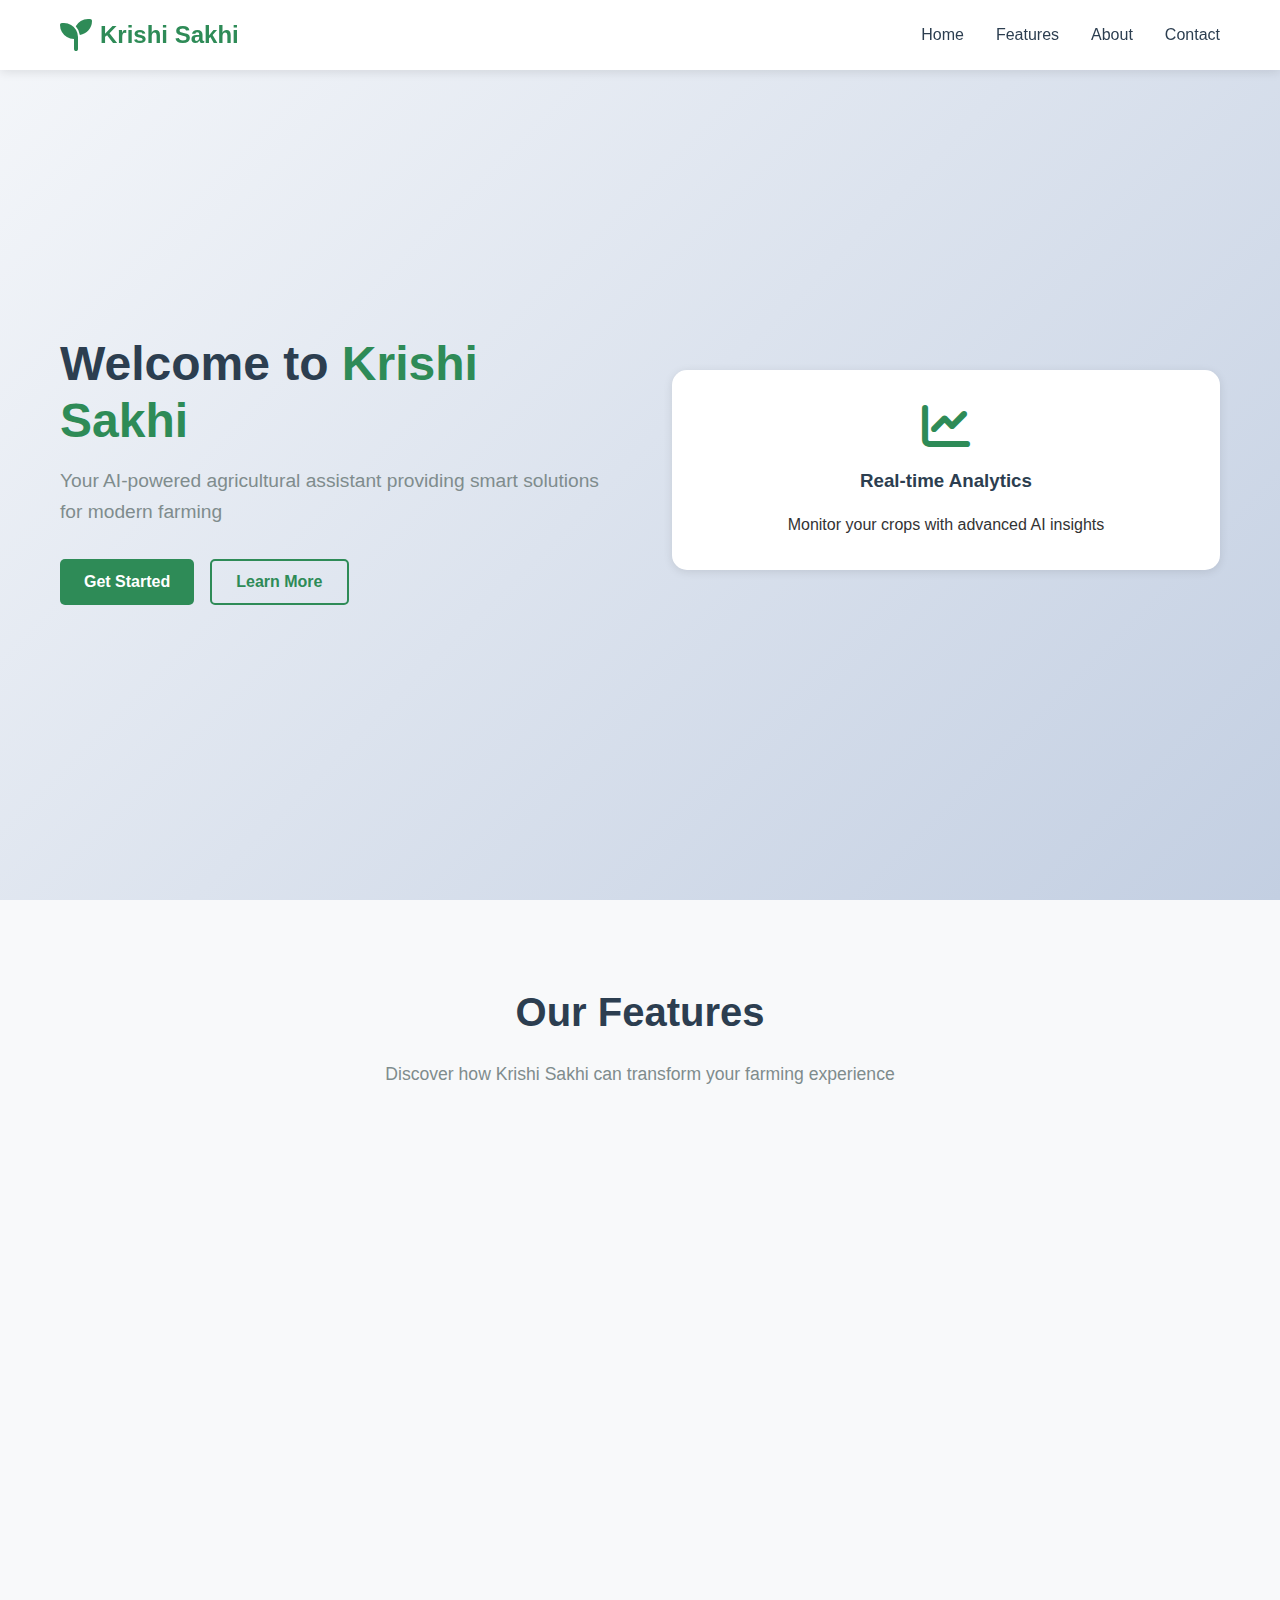
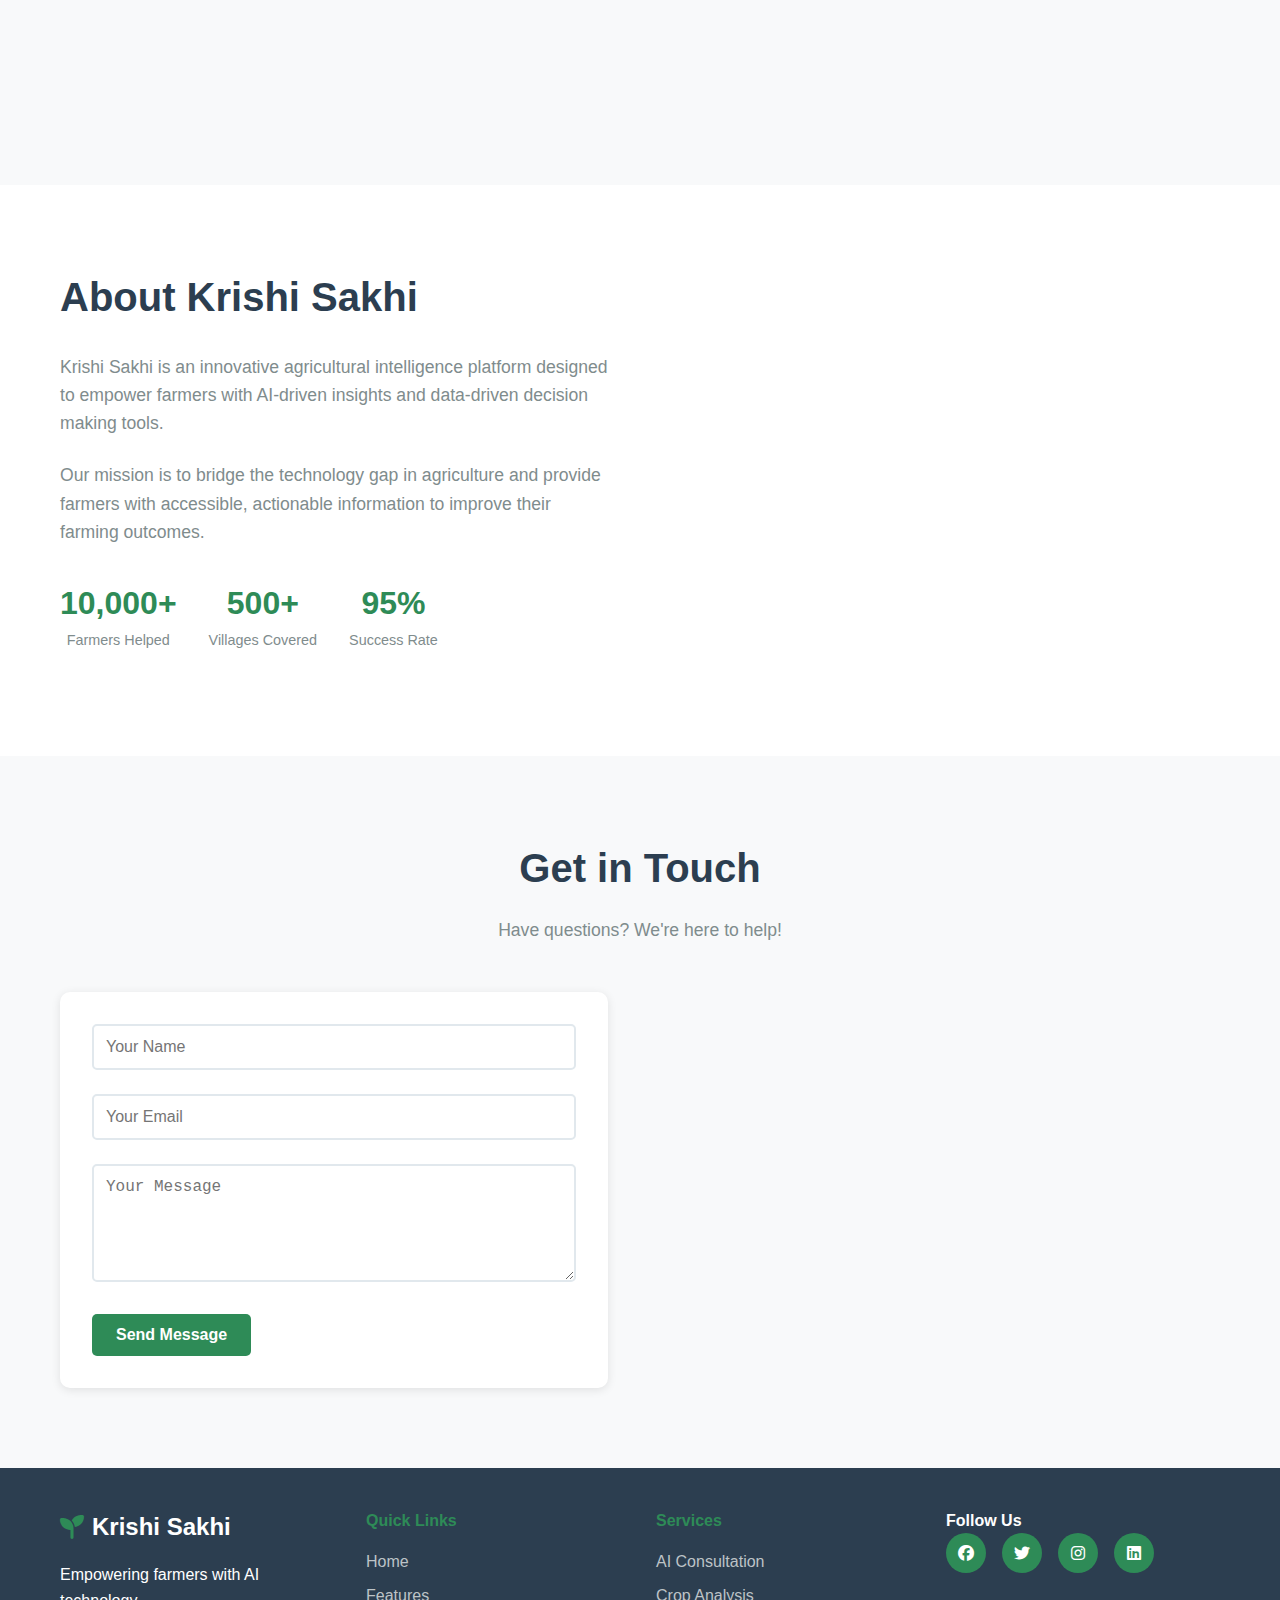
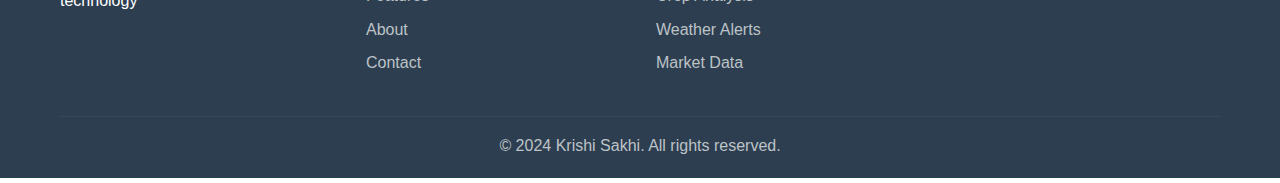
<file: index_simple.html>
<!DOCTYPE html>
<html lang="en">
<head>
    <meta charset="UTF-8">
    <meta name="viewport" content="width=device-width, initial-scale=1.0">
    <title>Krishi Sakhi - Agricultural Intelligence Platform</title>
    <link rel="stylesheet" href="styles_simple.css">
    <link rel="stylesheet" href="https://cdnjs.cloudflare.com/ajax/libs/font-awesome/6.4.0/css/all.min.css">
</head>
<body>
    <!-- Navigation -->
    <nav class="navbar">
        <div class="nav-container">
            <div class="nav-logo">
                <i class="fas fa-seedling"></i>
                <span>Krishi Sakhi</span>
            </div>
            <div class="nav-menu">
                <a href="#home" class="nav-link">Home</a>
                <a href="#features" class="nav-link">Features</a>
                <a href="#about" class="nav-link">About</a>
                <a href="#contact" class="nav-link">Contact</a>
            </div>
            <div class="hamburger">
                <span></span>
                <span></span>
                <span></span>
            </div>
        </div>
    </nav>

    <!-- Hero Section -->
    <section id="home" class="hero">
        <div class="hero-container">
            <div class="hero-content">
                <h1 class="hero-title">Welcome to <span>Krishi Sakhi</span></h1>
                <p class="hero-description">
                    Your AI-powered agricultural assistant providing smart solutions for modern farming
                </p>
                <div class="hero-buttons">
                    <button class="btn btn-primary">Get Started</button>
                    <button class="btn btn-outline">Learn More</button>
                </div>
            </div>
            <div class="hero-image">
                <div class="hero-card">
                    <i class="fas fa-chart-line"></i>
                    <h3>Real-time Analytics</h3>
                    <p>Monitor your crops with advanced AI insights</p>
                </div>
            </div>
        </div>
    </section>

    <!-- Features Section -->
    <section id="features" class="features">
        <div class="container">
            <div class="section-header">
                <h2>Our Features</h2>
                <p>Discover how Krishi Sakhi can transform your farming experience</p>
            </div>
            <div class="features-grid">
                <div class="feature-card">
                    <div class="feature-icon">
                        <i class="fas fa-robot"></i>
                    </div>
                    <h3>AI Assistant</h3>
                    <p>Get instant answers to your farming questions with our intelligent chatbot</p>
                </div>
                <div class="feature-card">
                    <div class="feature-icon">
                        <i class="fas fa-map-marked-alt"></i>
                    </div>
                    <h3>Interactive Maps</h3>
                    <p>Visualize groundwater data and agricultural zones across India</p>
                </div>
                <div class="feature-card">
                    <div class="feature-icon">
                        <i class="fas fa-cloud-sun"></i>
                    </div>
                    <h3>Weather Insights</h3>
                    <p>Real-time weather updates and farming recommendations</p>
                </div>
                <div class="feature-card">
                    <div class="feature-icon">
                        <i class="fas fa-leaf"></i>
                    </div>
                    <h3>Crop Management</h3>
                    <p>Track crop health and optimize your farming practices</p>
                </div>
            </div>
        </div>
    </section>

    <!-- About Section -->
    <section id="about" class="about">
        <div class="container">
            <div class="about-content">
                <div class="about-text">
                    <h2>About Krishi Sakhi</h2>
                    <p>
                        Krishi Sakhi is an innovative agricultural intelligence platform designed to empower 
                        farmers with AI-driven insights and data-driven decision making tools.
                    </p>
                    <p>
                        Our mission is to bridge the technology gap in agriculture and provide farmers 
                        with accessible, actionable information to improve their farming outcomes.
                    </p>
                    <div class="stats">
                        <div class="stat">
                            <h3>10,000+</h3>
                            <p>Farmers Helped</p>
                        </div>
                        <div class="stat">
                            <h3>500+</h3>
                            <p>Villages Covered</p>
                        </div>
                        <div class="stat">
                            <h3>95%</h3>
                            <p>Success Rate</p>
                        </div>
                    </div>
                </div>
                <div class="about-image">
                    <div class="about-card">
                        <i class="fas fa-users"></i>
                        <h4>Community Driven</h4>
                        <p>Built by farmers, for farmers</p>
                    </div>
                </div>
            </div>
        </div>
    </section>

    <!-- Contact Section -->
    <section id="contact" class="contact">
        <div class="container">
            <div class="section-header">
                <h2>Get in Touch</h2>
                <p>Have questions? We're here to help!</p>
            </div>
            <div class="contact-content">
                <div class="contact-form">
                    <form>
                        <div class="form-group">
                            <input type="text" placeholder="Your Name" required>
                        </div>
                        <div class="form-group">
                            <input type="email" placeholder="Your Email" required>
                        </div>
                        <div class="form-group">
                            <textarea placeholder="Your Message" rows="5" required></textarea>
                        </div>
                        <button type="submit" class="btn btn-primary">Send Message</button>
                    </form>
                </div>
                <div class="contact-info">
                    <div class="contact-item">
                        <i class="fas fa-phone"></i>
                        <div>
                            <h4>Phone</h4>
                            <p>+91 12345 67890</p>
                        </div>
                    </div>
                    <div class="contact-item">
                        <i class="fas fa-envelope"></i>
                        <div>
                            <h4>Email</h4>
                            <p>info@krishisakhi.com</p>
                        </div>
                    </div>
                    <div class="contact-item">
                        <i class="fas fa-map-marker-alt"></i>
                        <div>
                            <h4>Address</h4>
                            <p>123 Tech Park, Bangalore, India</p>
                        </div>
                    </div>
                </div>
            </div>
        </div>
    </section>

    <!-- Footer -->
    <footer class="footer">
        <div class="container">
            <div class="footer-content">
                <div class="footer-brand">
                    <div class="footer-logo">
                        <i class="fas fa-seedling"></i>
                        <span>Krishi Sakhi</span>
                    </div>
                    <p>Empowering farmers with AI technology</p>
                </div>
                <div class="footer-links">
                    <div class="footer-section">
                        <h4>Quick Links</h4>
                        <ul>
                            <li><a href="#home">Home</a></li>
                            <li><a href="#features">Features</a></li>
                            <li><a href="#about">About</a></li>
                            <li><a href="#contact">Contact</a></li>
                        </ul>
                    </div>
                    <div class="footer-section">
                        <h4>Services</h4>
                        <ul>
                            <li><a href="#">AI Consultation</a></li>
                            <li><a href="#">Crop Analysis</a></li>
                            <li><a href="#">Weather Alerts</a></li>
                            <li><a href="#">Market Data</a></li>
                        </ul>
                    </div>
                </div>
                <div class="footer-social">
                    <h4>Follow Us</h4>
                    <div class="social-links">
                        <a href="#"><i class="fab fa-facebook"></i></a>
                        <a href="#"><i class="fab fa-twitter"></i></a>
                        <a href="#"><i class="fab fa-instagram"></i></a>
                        <a href="#"><i class="fab fa-linkedin"></i></a>
                    </div>
                </div>
            </div>
            <div class="footer-bottom">
                <p>&copy; 2024 Krishi Sakhi. All rights reserved.</p>
            </div>
        </div>
    </footer>

    <script src="script_simple.js"></script>
</body>
</html>
</file>
<file: styles_simple.css>
/* Reset and Base Styles */
* {
    margin: 0;
    padding: 0;
    box-sizing: border-box;
}

body {
    font-family: 'Segoe UI', Tahoma, Geneva, Verdana, sans-serif;
    line-height: 1.6;
    color: #333;
    background-color: #fff;
}

.container {
    max-width: 1200px;
    margin: 0 auto;
    padding: 0 20px;
}

/* Colors */
:root {
    --primary-color: #2e8b57;      /* Forest Green */
    --secondary-color: #f4a460;    /* Sandy Brown */
    --accent-color: #ff6b35;       /* Orange */
    --text-dark: #2c3e50;
    --text-light: #7f8c8d;
    --background-light: #f8f9fa;
    --white: #ffffff;
    --shadow: 0 2px 10px rgba(0, 0, 0, 0.1);
}

/* Navigation */
.navbar {
    background: var(--white);
    box-shadow: var(--shadow);
    position: fixed;
    top: 0;
    left: 0;
    right: 0;
    z-index: 1000;
    padding: 1rem 0;
}

.nav-container {
    display: flex;
    justify-content: space-between;
    align-items: center;
    max-width: 1200px;
    margin: 0 auto;
    padding: 0 20px;
}

.nav-logo {
    display: flex;
    align-items: center;
    font-size: 1.5rem;
    font-weight: bold;
    color: var(--primary-color);
}

.nav-logo i {
    margin-right: 0.5rem;
    font-size: 2rem;
}

.nav-menu {
    display: flex;
    gap: 2rem;
}

.nav-link {
    text-decoration: none;
    color: var(--text-dark);
    font-weight: 500;
    transition: color 0.3s ease;
}

.nav-link:hover {
    color: var(--primary-color);
}

.hamburger {
    display: none;
    flex-direction: column;
    cursor: pointer;
}

.hamburger span {
    width: 25px;
    height: 3px;
    background: var(--primary-color);
    margin: 3px 0;
    transition: 0.3s;
}

/* Buttons */
.btn {
    display: inline-block;
    padding: 12px 24px;
    border: none;
    border-radius: 5px;
    font-size: 1rem;
    font-weight: 600;
    text-decoration: none;
    cursor: pointer;
    transition: all 0.3s ease;
    text-align: center;
}

.btn-primary {
    background: var(--primary-color);
    color: var(--white);
}

.btn-primary:hover {
    background: #267d4a;
    transform: translateY(-2px);
}

.btn-outline {
    background: transparent;
    color: var(--primary-color);
    border: 2px solid var(--primary-color);
}

.btn-outline:hover {
    background: var(--primary-color);
    color: var(--white);
}

/* Hero Section */
.hero {
    background: linear-gradient(135deg, #f5f7fa 0%, #c3cfe2 100%);
    padding: 120px 0 80px;
    min-height: 100vh;
    display: flex;
    align-items: center;
}

.hero-container {
    max-width: 1200px;
    margin: 0 auto;
    padding: 0 20px;
    display: grid;
    grid-template-columns: 1fr 1fr;
    gap: 4rem;
    align-items: center;
}

.hero-title {
    font-size: 3rem;
    font-weight: 700;
    color: var(--text-dark);
    margin-bottom: 1rem;
    line-height: 1.2;
}

.hero-title span {
    color: var(--primary-color);
}

.hero-description {
    font-size: 1.2rem;
    color: var(--text-light);
    margin-bottom: 2rem;
}

.hero-buttons {
    display: flex;
    gap: 1rem;
}

.hero-card {
    background: var(--white);
    padding: 2rem;
    border-radius: 15px;
    box-shadow: var(--shadow);
    text-align: center;
}

.hero-card i {
    font-size: 3rem;
    color: var(--primary-color);
    margin-bottom: 1rem;
}

.hero-card h3 {
    color: var(--text-dark);
    margin-bottom: 1rem;
}

/* Section Headers */
.section-header {
    text-align: center;
    margin-bottom: 3rem;
}

.section-header h2 {
    font-size: 2.5rem;
    color: var(--text-dark);
    margin-bottom: 1rem;
}

.section-header p {
    font-size: 1.1rem;
    color: var(--text-light);
    max-width: 600px;
    margin: 0 auto;
}

/* Features Section */
.features {
    padding: 80px 0;
    background: var(--background-light);
}

.features-grid {
    display: grid;
    grid-template-columns: repeat(auto-fit, minmax(280px, 1fr));
    gap: 2rem;
}

.feature-card {
    background: var(--white);
    padding: 2rem;
    border-radius: 10px;
    text-align: center;
    box-shadow: var(--shadow);
    transition: transform 0.3s ease, box-shadow 0.3s ease;
}

.feature-card:hover {
    transform: translateY(-5px);
    box-shadow: 0 5px 20px rgba(0, 0, 0, 0.15);
}

.feature-icon {
    width: 80px;
    height: 80px;
    background: linear-gradient(45deg, var(--primary-color), var(--secondary-color));
    border-radius: 50%;
    display: flex;
    align-items: center;
    justify-content: center;
    margin: 0 auto 1.5rem;
}

.feature-icon i {
    font-size: 2rem;
    color: var(--white);
}

.feature-card h3 {
    color: var(--text-dark);
    margin-bottom: 1rem;
    font-size: 1.3rem;
}

.feature-card p {
    color: var(--text-light);
    line-height: 1.6;
}

/* About Section */
.about {
    padding: 80px 0;
}

.about-content {
    display: grid;
    grid-template-columns: 1fr 1fr;
    gap: 4rem;
    align-items: center;
}

.about-text h2 {
    font-size: 2.5rem;
    color: var(--text-dark);
    margin-bottom: 1.5rem;
}

.about-text p {
    color: var(--text-light);
    margin-bottom: 1.5rem;
    font-size: 1.1rem;
}

.stats {
    display: flex;
    gap: 2rem;
    margin-top: 2rem;
}

.stat {
    text-align: center;
}

.stat h3 {
    font-size: 2rem;
    color: var(--primary-color);
    font-weight: bold;
}

.stat p {
    color: var(--text-light);
    font-size: 0.9rem;
}

.about-card {
    background: var(--white);
    padding: 2rem;
    border-radius: 15px;
    box-shadow: var(--shadow);
    text-align: center;
}

.about-card i {
    font-size: 3rem;
    color: var(--primary-color);
    margin-bottom: 1rem;
}

/* Contact Section */
.contact {
    padding: 80px 0;
    background: var(--background-light);
}

.contact-content {
    display: grid;
    grid-template-columns: 1fr 1fr;
    gap: 4rem;
}

.contact-form {
    background: var(--white);
    padding: 2rem;
    border-radius: 10px;
    box-shadow: var(--shadow);
}

.form-group {
    margin-bottom: 1.5rem;
}

.form-group input,
.form-group textarea {
    width: 100%;
    padding: 12px;
    border: 2px solid #e1e8ed;
    border-radius: 5px;
    font-size: 1rem;
    transition: border-color 0.3s ease;
}

.form-group input:focus,
.form-group textarea:focus {
    outline: none;
    border-color: var(--primary-color);
}

.contact-item {
    display: flex;
    align-items: center;
    gap: 1rem;
    margin-bottom: 2rem;
    padding: 1rem;
    background: var(--white);
    border-radius: 10px;
    box-shadow: var(--shadow);
}

.contact-item i {
    font-size: 1.5rem;
    color: var(--primary-color);
    width: 40px;
}

.contact-item h4 {
    color: var(--text-dark);
    margin-bottom: 0.5rem;
}

.contact-item p {
    color: var(--text-light);
}

/* Footer */
.footer {
    background: var(--text-dark);
    color: var(--white);
    padding: 40px 0 20px;
}

.footer-content {
    display: grid;
    grid-template-columns: 1fr 2fr 1fr;
    gap: 2rem;
    margin-bottom: 2rem;
}

.footer-logo {
    display: flex;
    align-items: center;
    margin-bottom: 1rem;
    font-size: 1.5rem;
    font-weight: bold;
}

.footer-logo i {
    margin-right: 0.5rem;
    color: var(--primary-color);
}

.footer-links {
    display: grid;
    grid-template-columns: 1fr 1fr;
    gap: 2rem;
}

.footer-section h4 {
    color: var(--primary-color);
    margin-bottom: 1rem;
}

.footer-section ul {
    list-style: none;
}

.footer-section ul li {
    margin-bottom: 0.5rem;
}

.footer-section ul li a {
    color: #bdc3c7;
    text-decoration: none;
    transition: color 0.3s ease;
}

.footer-section ul li a:hover {
    color: var(--white);
}

.social-links {
    display: flex;
    gap: 1rem;
}

.social-links a {
    display: flex;
    align-items: center;
    justify-content: center;
    width: 40px;
    height: 40px;
    background: var(--primary-color);
    color: var(--white);
    text-decoration: none;
    border-radius: 50%;
    transition: background 0.3s ease;
}

.social-links a:hover {
    background: var(--secondary-color);
}

.footer-bottom {
    border-top: 1px solid #34495e;
    padding-top: 1rem;
    text-align: center;
    color: #bdc3c7;
}

/* Responsive Design */
@media (max-width: 768px) {
    .nav-menu {
        display: none;
    }
    
    .hamburger {
        display: flex;
    }
    
    .hero-container {
        grid-template-columns: 1fr;
        text-align: center;
        gap: 2rem;
    }
    
    .hero-title {
        font-size: 2rem;
    }
    
    .hero-buttons {
        justify-content: center;
        flex-wrap: wrap;
    }
    
    .about-content {
        grid-template-columns: 1fr;
        text-align: center;
    }
    
    .stats {
        justify-content: center;
    }
    
    .contact-content {
        grid-template-columns: 1fr;
    }
    
    .footer-content {
        grid-template-columns: 1fr;
        text-align: center;
    }
    
    .footer-links {
        grid-template-columns: 1fr;
    }
}

@media (max-width: 480px) {
    .container {
        padding: 0 15px;
    }
    
    .hero {
        padding: 100px 0 60px;
    }
    
    .hero-title {
        font-size: 1.8rem;
    }
    
    .section-header h2 {
        font-size: 2rem;
    }
    
    .stats {
        flex-direction: column;
        gap: 1rem;
    }
}
</file>
